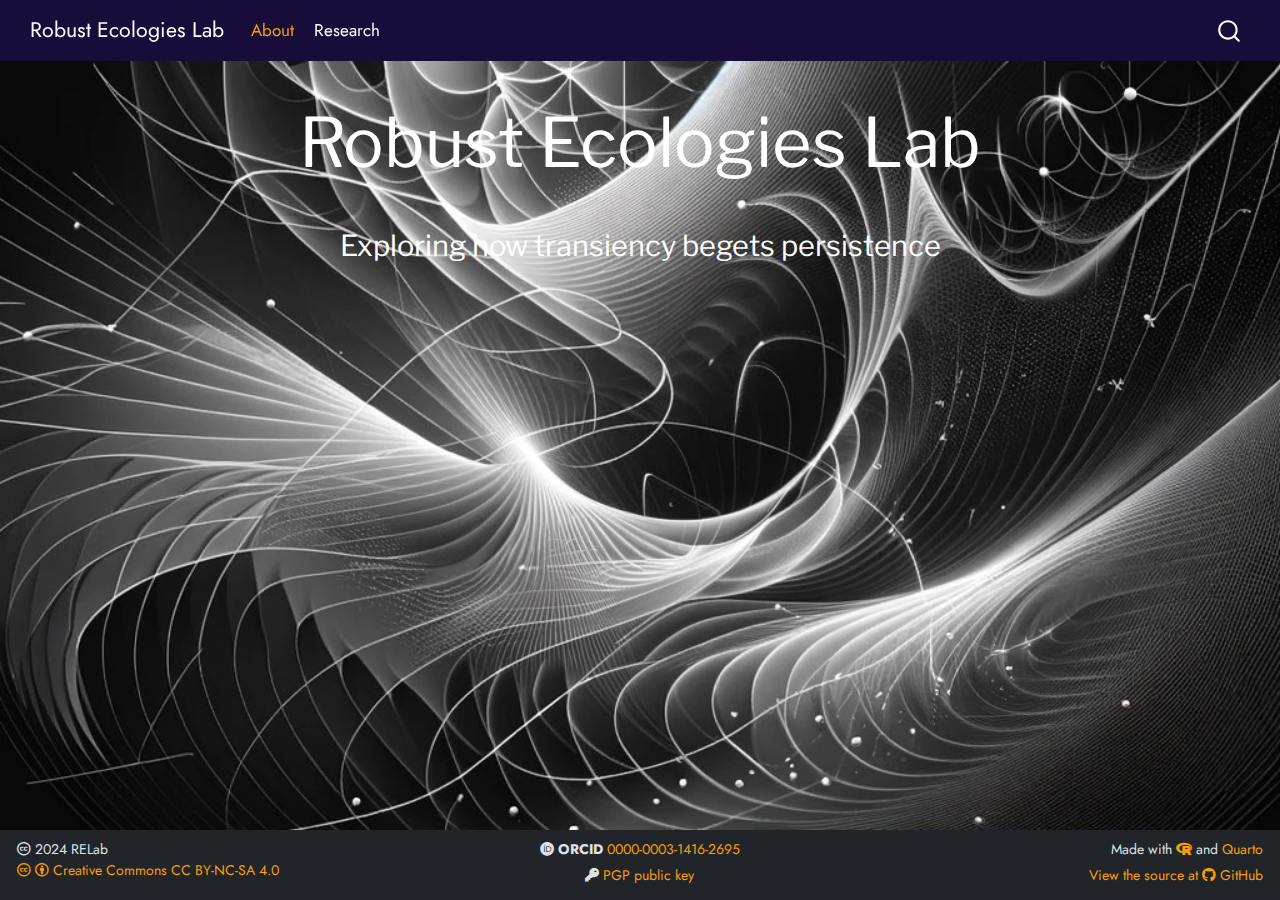
<file: index.html>
<!DOCTYPE html>
<html xmlns="http://www.w3.org/1999/xhtml" lang="en" xml:lang="en"><head>

<meta charset="utf-8">
<meta name="generator" content="quarto-1.5.57">

<meta name="viewport" content="width=device-width, initial-scale=1.0, user-scalable=yes">

<meta name="author" content="Pablo Almaraz">
<meta name="description" content="I’m a one man band">

<title>Robust Ecologies Lab</title>
<style>
code{white-space: pre-wrap;}
span.smallcaps{font-variant: small-caps;}
div.columns{display: flex; gap: min(4vw, 1.5em);}
div.column{flex: auto; overflow-x: auto;}
div.hanging-indent{margin-left: 1.5em; text-indent: -1.5em;}
ul.task-list{list-style: none;}
ul.task-list li input[type="checkbox"] {
  width: 0.8em;
  margin: 0 0.8em 0.2em -1em; /* quarto-specific, see https://github.com/quarto-dev/quarto-cli/issues/4556 */ 
  vertical-align: middle;
}
</style>


<script src="site_libs/quarto-nav/quarto-nav.js"></script>
<script src="site_libs/clipboard/clipboard.min.js"></script>
<script src="site_libs/quarto-search/autocomplete.umd.js"></script>
<script src="site_libs/quarto-search/fuse.min.js"></script>
<script src="site_libs/quarto-search/quarto-search.js"></script>
<meta name="quarto:offset" content="./">
<link href=".//files/favicon-512.png" rel="icon" type="image/png">
<script src="site_libs/quarto-html/quarto.js"></script>
<script src="site_libs/quarto-html/popper.min.js"></script>
<script src="site_libs/quarto-html/tippy.umd.min.js"></script>
<script src="site_libs/quarto-html/anchor.min.js"></script>
<link href="site_libs/quarto-html/tippy.css" rel="stylesheet">
<link href="site_libs/quarto-html/quarto-syntax-highlighting.css" rel="stylesheet" id="quarto-text-highlighting-styles">
<script src="site_libs/bootstrap/bootstrap.min.js"></script>
<link href="site_libs/bootstrap/bootstrap-icons.css" rel="stylesheet">
<link href="site_libs/bootstrap/bootstrap.min.css" rel="stylesheet" id="quarto-bootstrap" data-mode="light">
<link href="site_libs/quarto-contrib/fontawesome6-0.1.0/all.css" rel="stylesheet">
<link href="site_libs/quarto-contrib/fontawesome6-0.1.0/latex-fontsize.css" rel="stylesheet">
<script src="site_libs/quarto-contrib/iconify-2.0.0/iconify-icon.min.js"></script>
<script id="quarto-search-options" type="application/json">{
  "location": "navbar",
  "copy-button": false,
  "collapse-after": 3,
  "panel-placement": "end",
  "type": "overlay",
  "limit": 50,
  "keyboard-shortcut": [
    "f",
    "/",
    "s"
  ],
  "show-item-context": false,
  "language": {
    "search-no-results-text": "No results",
    "search-matching-documents-text": "matching documents",
    "search-copy-link-title": "Copy link to search",
    "search-hide-matches-text": "Hide additional matches",
    "search-more-match-text": "more match in this document",
    "search-more-matches-text": "more matches in this document",
    "search-clear-button-title": "Clear",
    "search-text-placeholder": "",
    "search-detached-cancel-button-title": "Cancel",
    "search-submit-button-title": "Submit",
    "search-label": "Search"
  }
}</script>

<script type="text/javascript">

(function(i,s,o,g,r,a,m){i['GoogleAnalyticsObject']=r;i[r]=i[r]||function(){
  (i[r].q=i[r].q||[]).push(arguments)},i[r].l=1*new Date();a=s.createElement(o),
  m=s.getElementsByTagName(o)[0];a.async=1;a.src=g;m.parentNode.insertBefore(a,m)
  })(window,document,'script','https://www.google-analytics.com/analytics.js','ga');
ga('create', 'UA-527449-5', 'auto');

ga('send', {
  hitType: 'pageview',
  'anonymizeIp': true,
});
</script>
<style>

      .quarto-title-block .quarto-title-banner {
        background: #CF5485;
      }
</style>


<meta property="og:title" content="Robust Ecologies Lab">
<meta property="og:image" content="https://robustecologies.org/files/profiles/twitter-card-large.png">
<meta property="og:site_name" content="Robust Ecologies Lab">
<meta property="og:locale" content="en_US">
<meta property="og:image:height" content="1257">
<meta property="og:image:width" content="2401">
<meta name="twitter:title" content="Robust Ecologies Lab">
<meta name="twitter:image" content="https://robustecologies.org/files/profiles/twitter-card-large.png">
<meta name="twitter:creator" content="@andrewheiss">
<meta name="twitter:site" content="@andrewheiss">
<meta name="twitter:card" content="summary_large_image">
<meta name="twitter:image-height" content="1257">
<meta name="twitter:image-width" content="2401">
</head>

<body class="nav-fixed fullcontent">

<div id="quarto-search-results"></div>
  <header id="quarto-header" class="headroom fixed-top quarto-banner">
    <nav class="navbar navbar-expand-lg " data-bs-theme="dark">
      <div class="navbar-container container-fluid">
      <div class="navbar-brand-container mx-auto">
    <a class="navbar-brand" href="./index.html">
    <span class="navbar-title">Robust Ecologies Lab</span>
    </a>
  </div>
            <div id="quarto-search" class="" title="Search"></div>
          <button class="navbar-toggler" type="button" data-bs-toggle="collapse" data-bs-target="#navbarCollapse" aria-controls="navbarCollapse" role="menu" aria-expanded="false" aria-label="Toggle navigation" onclick="if (window.quartoToggleHeadroom) { window.quartoToggleHeadroom(); }">
  <span class="navbar-toggler-icon"></span>
</button>
          <div class="collapse navbar-collapse" id="navbarCollapse">
            <ul class="navbar-nav navbar-nav-scroll me-auto">
  <li class="nav-item">
    <a class="nav-link active" href="./index.html" aria-current="page"> 
<span class="menu-text">About</span></a>
  </li>  
  <li class="nav-item">
    <a class="nav-link" href="./research/index.html"> 
<span class="menu-text">Research</span></a>
  </li>  
</ul>
            <ul class="navbar-nav navbar-nav-scroll ms-auto">
  <li class="nav-item">
    <a class="nav-link" href="mailto:palmaraz@gmail.com" rel="me"> 
<span class="menu-text"><iconify-icon inline="" icon="bi:envelope" style="font-size: 1.1em;" aria-label="Icon envelope from bi Iconify.design set." title="E-mail"></iconify-icon></span></a>
  </li>  
  <li class="nav-item">
    <a class="nav-link" href="https://bsky.app/profile/palmaraz.bsky.social" rel="me"> 
<span class="menu-text"><iconify-icon inline="" icon="ph:butterfly-bold" style="font-size: 1.2em;" aria-label="Icon butterfly-bold from ph Iconify.design set." title="Bluesky"></iconify-icon></span></a>
  </li>  
  <li class="nav-item">
    <a class="nav-link" href="https://ecoevo.social/users/palmaraz" rel="me"> 
<span class="menu-text"><iconify-icon inline="" icon="bi:mastodon" style="font-size: 1.1em;" aria-label="Icon mastodon from bi Iconify.design set." title="Mastodon"></iconify-icon></span></a>
  </li>  
  <li class="nav-item">
    <a class="nav-link" href="https://github.com/palmaraz" rel="me"> 
<span class="menu-text"><iconify-icon inline="" icon="bi:github" style="font-size: 1.1em;" aria-label="Icon github from bi Iconify.design set." title="GitHub"></iconify-icon></span></a>
  </li>  
</ul>
          </div> <!-- /navcollapse -->
            <div class="quarto-navbar-tools">
</div>
      </div> <!-- /container-fluid -->
    </nav>
</header>
<!-- content -->
<div id="quarto-content" class="quarto-container page-columns page-rows-contents page-layout-article page-navbar">
<!-- sidebar -->
<!-- margin-sidebar -->
    
<!-- main -->
<main class="content quarto-banner-title-block" id="quarto-document-content">




<style>
  /* Imagen de fondo que ocupa toda la página */
  body {
    background-image: url('./files/ss1.png');
    background-size: cover;
    background-position: center;
    background-attachment: fixed;
    color: #FFFFFF;
    text-align: justify;
  }

  /* Centrar el título principal */
  .title-centered {
    text-align: center;
    color: #FFFFFF;
    font-size: 4rem;
    margin-bottom: 30px; /* Espacio entre el título y el subtítulo */
  }

  /* Estilos para el subtítulo */
  .subtitle {
    font-size: 1.7rem; /* Ajusta el tamaño del subtítulo */
    color: #FFFFFF; /* Cambia el color del subtítulo si es necesario */
    text-align: center;
    margin-top: 0; /* Espacio superior para el subtítulo */
    margin-bottom: 20px; /* Espacio entre el subtítulo y el texto */
  }

  /* Estilos para el texto principal */
  .main-text {
    margin-top: 30px; /* Espacio entre el subtítulo y el texto */
  }
</style>

<div class="title-centered">
  Robust Ecologies Lab
</div>

<div class="subtitle">
  Exploring how transiency begets persistence
</div>

<!-- Any persisting collection of *agents* that interact with each other and *feedback* on their *environment* face the same problem: how to cope with *fluctuations* while maintaining long-term *integrity*. This is true whether the collection of agents refers to stem cells undergoing differentiation during development ... I call this ecologies. I try to escape the curse of reification.  -->
<!-- In our lab, we focus on: -->
<!-- - **Transiency**: How systems avoid vanishing while flowing in a permanent transient state. -->
<!-- - **Feedback loops**: How interactions between agents and their environment shape persistence. -->
<!-- - **Robustness**: The ability of systems to mantain integrity amisdt fluctuations. -->



</main> <!-- /main -->
<script id="quarto-html-after-body" type="application/javascript">
window.document.addEventListener("DOMContentLoaded", function (event) {
  const toggleBodyColorMode = (bsSheetEl) => {
    const mode = bsSheetEl.getAttribute("data-mode");
    const bodyEl = window.document.querySelector("body");
    if (mode === "dark") {
      bodyEl.classList.add("quarto-dark");
      bodyEl.classList.remove("quarto-light");
    } else {
      bodyEl.classList.add("quarto-light");
      bodyEl.classList.remove("quarto-dark");
    }
  }
  const toggleBodyColorPrimary = () => {
    const bsSheetEl = window.document.querySelector("link#quarto-bootstrap");
    if (bsSheetEl) {
      toggleBodyColorMode(bsSheetEl);
    }
  }
  toggleBodyColorPrimary();  
  const icon = "";
  const anchorJS = new window.AnchorJS();
  anchorJS.options = {
    placement: 'right',
    icon: icon
  };
  anchorJS.add('.anchored');
  const isCodeAnnotation = (el) => {
    for (const clz of el.classList) {
      if (clz.startsWith('code-annotation-')) {                     
        return true;
      }
    }
    return false;
  }
  const onCopySuccess = function(e) {
    // button target
    const button = e.trigger;
    // don't keep focus
    button.blur();
    // flash "checked"
    button.classList.add('code-copy-button-checked');
    var currentTitle = button.getAttribute("title");
    button.setAttribute("title", "Copied!");
    let tooltip;
    if (window.bootstrap) {
      button.setAttribute("data-bs-toggle", "tooltip");
      button.setAttribute("data-bs-placement", "left");
      button.setAttribute("data-bs-title", "Copied!");
      tooltip = new bootstrap.Tooltip(button, 
        { trigger: "manual", 
          customClass: "code-copy-button-tooltip",
          offset: [0, -8]});
      tooltip.show();    
    }
    setTimeout(function() {
      if (tooltip) {
        tooltip.hide();
        button.removeAttribute("data-bs-title");
        button.removeAttribute("data-bs-toggle");
        button.removeAttribute("data-bs-placement");
      }
      button.setAttribute("title", currentTitle);
      button.classList.remove('code-copy-button-checked');
    }, 1000);
    // clear code selection
    e.clearSelection();
  }
  const getTextToCopy = function(trigger) {
      const codeEl = trigger.previousElementSibling.cloneNode(true);
      for (const childEl of codeEl.children) {
        if (isCodeAnnotation(childEl)) {
          childEl.remove();
        }
      }
      return codeEl.innerText;
  }
  const clipboard = new window.ClipboardJS('.code-copy-button:not([data-in-quarto-modal])', {
    text: getTextToCopy
  });
  clipboard.on('success', onCopySuccess);
  if (window.document.getElementById('quarto-embedded-source-code-modal')) {
    // For code content inside modals, clipBoardJS needs to be initialized with a container option
    // TODO: Check when it could be a function (https://github.com/zenorocha/clipboard.js/issues/860)
    const clipboardModal = new window.ClipboardJS('.code-copy-button[data-in-quarto-modal]', {
      text: getTextToCopy,
      container: window.document.getElementById('quarto-embedded-source-code-modal')
    });
    clipboardModal.on('success', onCopySuccess);
  }
    var localhostRegex = new RegExp(/^(?:http|https):\/\/localhost\:?[0-9]*\//);
    var mailtoRegex = new RegExp(/^mailto:/);
      var filterRegex = new RegExp("https:\/\/robustecologies\.org");
    var isInternal = (href) => {
        return filterRegex.test(href) || localhostRegex.test(href) || mailtoRegex.test(href);
    }
    // Inspect non-navigation links and adorn them if external
 	var links = window.document.querySelectorAll('a[href]:not(.nav-link):not(.navbar-brand):not(.toc-action):not(.sidebar-link):not(.sidebar-item-toggle):not(.pagination-link):not(.no-external):not([aria-hidden]):not(.dropdown-item):not(.quarto-navigation-tool):not(.about-link)');
    for (var i=0; i<links.length; i++) {
      const link = links[i];
      if (!isInternal(link.href)) {
        // undo the damage that might have been done by quarto-nav.js in the case of
        // links that we want to consider external
        if (link.dataset.originalHref !== undefined) {
          link.href = link.dataset.originalHref;
        }
      }
    }
  function tippyHover(el, contentFn, onTriggerFn, onUntriggerFn) {
    const config = {
      allowHTML: true,
      maxWidth: 500,
      delay: 100,
      arrow: false,
      appendTo: function(el) {
          return el.parentElement;
      },
      interactive: true,
      interactiveBorder: 10,
      theme: 'quarto',
      placement: 'bottom-start',
    };
    if (contentFn) {
      config.content = contentFn;
    }
    if (onTriggerFn) {
      config.onTrigger = onTriggerFn;
    }
    if (onUntriggerFn) {
      config.onUntrigger = onUntriggerFn;
    }
    window.tippy(el, config); 
  }
  const noterefs = window.document.querySelectorAll('a[role="doc-noteref"]');
  for (var i=0; i<noterefs.length; i++) {
    const ref = noterefs[i];
    tippyHover(ref, function() {
      // use id or data attribute instead here
      let href = ref.getAttribute('data-footnote-href') || ref.getAttribute('href');
      try { href = new URL(href).hash; } catch {}
      const id = href.replace(/^#\/?/, "");
      const note = window.document.getElementById(id);
      if (note) {
        return note.innerHTML;
      } else {
        return "";
      }
    });
  }
  const xrefs = window.document.querySelectorAll('a.quarto-xref');
  const processXRef = (id, note) => {
    // Strip column container classes
    const stripColumnClz = (el) => {
      el.classList.remove("page-full", "page-columns");
      if (el.children) {
        for (const child of el.children) {
          stripColumnClz(child);
        }
      }
    }
    stripColumnClz(note)
    if (id === null || id.startsWith('sec-')) {
      // Special case sections, only their first couple elements
      const container = document.createElement("div");
      if (note.children && note.children.length > 2) {
        container.appendChild(note.children[0].cloneNode(true));
        for (let i = 1; i < note.children.length; i++) {
          const child = note.children[i];
          if (child.tagName === "P" && child.innerText === "") {
            continue;
          } else {
            container.appendChild(child.cloneNode(true));
            break;
          }
        }
        if (window.Quarto?.typesetMath) {
          window.Quarto.typesetMath(container);
        }
        return container.innerHTML
      } else {
        if (window.Quarto?.typesetMath) {
          window.Quarto.typesetMath(note);
        }
        return note.innerHTML;
      }
    } else {
      // Remove any anchor links if they are present
      const anchorLink = note.querySelector('a.anchorjs-link');
      if (anchorLink) {
        anchorLink.remove();
      }
      if (window.Quarto?.typesetMath) {
        window.Quarto.typesetMath(note);
      }
      // TODO in 1.5, we should make sure this works without a callout special case
      if (note.classList.contains("callout")) {
        return note.outerHTML;
      } else {
        return note.innerHTML;
      }
    }
  }
  for (var i=0; i<xrefs.length; i++) {
    const xref = xrefs[i];
    tippyHover(xref, undefined, function(instance) {
      instance.disable();
      let url = xref.getAttribute('href');
      let hash = undefined; 
      if (url.startsWith('#')) {
        hash = url;
      } else {
        try { hash = new URL(url).hash; } catch {}
      }
      if (hash) {
        const id = hash.replace(/^#\/?/, "");
        const note = window.document.getElementById(id);
        if (note !== null) {
          try {
            const html = processXRef(id, note.cloneNode(true));
            instance.setContent(html);
          } finally {
            instance.enable();
            instance.show();
          }
        } else {
          // See if we can fetch this
          fetch(url.split('#')[0])
          .then(res => res.text())
          .then(html => {
            const parser = new DOMParser();
            const htmlDoc = parser.parseFromString(html, "text/html");
            const note = htmlDoc.getElementById(id);
            if (note !== null) {
              const html = processXRef(id, note);
              instance.setContent(html);
            } 
          }).finally(() => {
            instance.enable();
            instance.show();
          });
        }
      } else {
        // See if we can fetch a full url (with no hash to target)
        // This is a special case and we should probably do some content thinning / targeting
        fetch(url)
        .then(res => res.text())
        .then(html => {
          const parser = new DOMParser();
          const htmlDoc = parser.parseFromString(html, "text/html");
          const note = htmlDoc.querySelector('main.content');
          if (note !== null) {
            // This should only happen for chapter cross references
            // (since there is no id in the URL)
            // remove the first header
            if (note.children.length > 0 && note.children[0].tagName === "HEADER") {
              note.children[0].remove();
            }
            const html = processXRef(null, note);
            instance.setContent(html);
          } 
        }).finally(() => {
          instance.enable();
          instance.show();
        });
      }
    }, function(instance) {
    });
  }
      let selectedAnnoteEl;
      const selectorForAnnotation = ( cell, annotation) => {
        let cellAttr = 'data-code-cell="' + cell + '"';
        let lineAttr = 'data-code-annotation="' +  annotation + '"';
        const selector = 'span[' + cellAttr + '][' + lineAttr + ']';
        return selector;
      }
      const selectCodeLines = (annoteEl) => {
        const doc = window.document;
        const targetCell = annoteEl.getAttribute("data-target-cell");
        const targetAnnotation = annoteEl.getAttribute("data-target-annotation");
        const annoteSpan = window.document.querySelector(selectorForAnnotation(targetCell, targetAnnotation));
        const lines = annoteSpan.getAttribute("data-code-lines").split(",");
        const lineIds = lines.map((line) => {
          return targetCell + "-" + line;
        })
        let top = null;
        let height = null;
        let parent = null;
        if (lineIds.length > 0) {
            //compute the position of the single el (top and bottom and make a div)
            const el = window.document.getElementById(lineIds[0]);
            top = el.offsetTop;
            height = el.offsetHeight;
            parent = el.parentElement.parentElement;
          if (lineIds.length > 1) {
            const lastEl = window.document.getElementById(lineIds[lineIds.length - 1]);
            const bottom = lastEl.offsetTop + lastEl.offsetHeight;
            height = bottom - top;
          }
          if (top !== null && height !== null && parent !== null) {
            // cook up a div (if necessary) and position it 
            let div = window.document.getElementById("code-annotation-line-highlight");
            if (div === null) {
              div = window.document.createElement("div");
              div.setAttribute("id", "code-annotation-line-highlight");
              div.style.position = 'absolute';
              parent.appendChild(div);
            }
            div.style.top = top - 2 + "px";
            div.style.height = height + 4 + "px";
            div.style.left = 0;
            let gutterDiv = window.document.getElementById("code-annotation-line-highlight-gutter");
            if (gutterDiv === null) {
              gutterDiv = window.document.createElement("div");
              gutterDiv.setAttribute("id", "code-annotation-line-highlight-gutter");
              gutterDiv.style.position = 'absolute';
              const codeCell = window.document.getElementById(targetCell);
              const gutter = codeCell.querySelector('.code-annotation-gutter');
              gutter.appendChild(gutterDiv);
            }
            gutterDiv.style.top = top - 2 + "px";
            gutterDiv.style.height = height + 4 + "px";
          }
          selectedAnnoteEl = annoteEl;
        }
      };
      const unselectCodeLines = () => {
        const elementsIds = ["code-annotation-line-highlight", "code-annotation-line-highlight-gutter"];
        elementsIds.forEach((elId) => {
          const div = window.document.getElementById(elId);
          if (div) {
            div.remove();
          }
        });
        selectedAnnoteEl = undefined;
      };
        // Handle positioning of the toggle
    window.addEventListener(
      "resize",
      throttle(() => {
        elRect = undefined;
        if (selectedAnnoteEl) {
          selectCodeLines(selectedAnnoteEl);
        }
      }, 10)
    );
    function throttle(fn, ms) {
    let throttle = false;
    let timer;
      return (...args) => {
        if(!throttle) { // first call gets through
            fn.apply(this, args);
            throttle = true;
        } else { // all the others get throttled
            if(timer) clearTimeout(timer); // cancel #2
            timer = setTimeout(() => {
              fn.apply(this, args);
              timer = throttle = false;
            }, ms);
        }
      };
    }
      // Attach click handler to the DT
      const annoteDls = window.document.querySelectorAll('dt[data-target-cell]');
      for (const annoteDlNode of annoteDls) {
        annoteDlNode.addEventListener('click', (event) => {
          const clickedEl = event.target;
          if (clickedEl !== selectedAnnoteEl) {
            unselectCodeLines();
            const activeEl = window.document.querySelector('dt[data-target-cell].code-annotation-active');
            if (activeEl) {
              activeEl.classList.remove('code-annotation-active');
            }
            selectCodeLines(clickedEl);
            clickedEl.classList.add('code-annotation-active');
          } else {
            // Unselect the line
            unselectCodeLines();
            clickedEl.classList.remove('code-annotation-active');
          }
        });
      }
  const findCites = (el) => {
    const parentEl = el.parentElement;
    if (parentEl) {
      const cites = parentEl.dataset.cites;
      if (cites) {
        return {
          el,
          cites: cites.split(' ')
        };
      } else {
        return findCites(el.parentElement)
      }
    } else {
      return undefined;
    }
  };
  var bibliorefs = window.document.querySelectorAll('a[role="doc-biblioref"]');
  for (var i=0; i<bibliorefs.length; i++) {
    const ref = bibliorefs[i];
    const citeInfo = findCites(ref);
    if (citeInfo) {
      tippyHover(citeInfo.el, function() {
        var popup = window.document.createElement('div');
        citeInfo.cites.forEach(function(cite) {
          var citeDiv = window.document.createElement('div');
          citeDiv.classList.add('hanging-indent');
          citeDiv.classList.add('csl-entry');
          var biblioDiv = window.document.getElementById('ref-' + cite);
          if (biblioDiv) {
            citeDiv.innerHTML = biblioDiv.innerHTML;
          }
          popup.appendChild(citeDiv);
        });
        return popup.innerHTML;
      });
    }
  }
});
</script>
</div> <!-- /content -->
<footer class="footer">
  <div class="nav-footer">
    <div class="nav-footer-left">
<p><span class="faux-block"><i class="fa-brands fa-creative-commons" aria-label="creative-commons"></i> 2024 RELab <span class="faux-block"><a href="https://creativecommons.org/licenses/by-nc-sa/4.0/"><i class="fa-brands fa-creative-commons" aria-label="creative-commons"></i> <i class="fa-brands fa-creative-commons-by" aria-label="creative-commons-by"></i> Creative Commons CC BY-NC-SA 4.0</a></span></span></p>
</div>   
    <div class="nav-footer-center">
<p><span class="faux-block"><i class="fa-brands fa-orcid" aria-label="orcid"></i> <strong>ORCID</strong> <a href="https://orcid.org/0000-0003-1416-2695">0000-0003-1416-2695</a></span> <span class="faux-block"><i class="fa-solid fa-key" aria-label="key"></i> <a href="pgpk.txt">PGP public key</a></span></p>
</div>
    <div class="nav-footer-right">
<p><span class="faux-block">Made with <a href="https://cran.r-project.org/"><i class="fa-brands fa-r-project" aria-label="r-project"></i></a> and <a href="https://quarto.org/">Quarto</a></span> <span class="faux-block"><a href="https://github.com/palmaraz">View the source at <i class="fa-brands fa-github" aria-label="github"></i> GitHub</a></span></p>
</div>
  </div>
</footer>




</body></html>
</file>
<file: site_libs/quarto-html/tippy.css>
.tippy-box[data-animation=fade][data-state=hidden]{opacity:0}[data-tippy-root]{max-width:calc(100vw - 10px)}.tippy-box{position:relative;background-color:#333;color:#fff;border-radius:4px;font-size:14px;line-height:1.4;white-space:normal;outline:0;transition-property:transform,visibility,opacity}.tippy-box[data-placement^=top]>.tippy-arrow{bottom:0}.tippy-box[data-placement^=top]>.tippy-arrow:before{bottom:-7px;left:0;border-width:8px 8px 0;border-top-color:initial;transform-origin:center top}.tippy-box[data-placement^=bottom]>.tippy-arrow{top:0}.tippy-box[data-placement^=bottom]>.tippy-arrow:before{top:-7px;left:0;border-width:0 8px 8px;border-bottom-color:initial;transform-origin:center bottom}.tippy-box[data-placement^=left]>.tippy-arrow{right:0}.tippy-box[data-placement^=left]>.tippy-arrow:before{border-width:8px 0 8px 8px;border-left-color:initial;right:-7px;transform-origin:center left}.tippy-box[data-placement^=right]>.tippy-arrow{left:0}.tippy-box[data-placement^=right]>.tippy-arrow:before{left:-7px;border-width:8px 8px 8px 0;border-right-color:initial;transform-origin:center right}.tippy-box[data-inertia][data-state=visible]{transition-timing-function:cubic-bezier(.54,1.5,.38,1.11)}.tippy-arrow{width:16px;height:16px;color:#333}.tippy-arrow:before{content:"";position:absolute;border-color:transparent;border-style:solid}.tippy-content{position:relative;padding:5px 9px;z-index:1}
</file>
<file: site_libs/quarto-html/quarto-syntax-highlighting.css>
/* quarto syntax highlight colors */
:root {
  --quarto-hl-al-color: #ff5555;
  --quarto-hl-an-color: #75715e;
  --quarto-hl-at-color: #f92672;
  --quarto-hl-bn-color: #ae81ff;
  --quarto-hl-bu-color: #66D9EF;
  --quarto-hl-ch-color: #e6db74;
  --quarto-hl-co-color: #75715e;
  --quarto-hl-cv-color: #75715e;
  --quarto-hl-cn-color: #ae81ff;
  --quarto-hl-cf-color: #f92672;
  --quarto-hl-dt-color: #66d9ef;
  --quarto-hl-dv-color: #ae81ff;
  --quarto-hl-do-color: #75715e;
  --quarto-hl-er-color: #ff5555;
  --quarto-hl-ex-color: #a6e22e;
  --quarto-hl-fl-color: #ae81ff;
  --quarto-hl-fu-color: #a6e22e;
  --quarto-hl-im-color: #f92672;
  --quarto-hl-in-color: #f1fa8c;
  --quarto-hl-kw-color: #f92672;
  --quarto-hl-op-color: #f8f8f2;
  --quarto-hl-pp-color: #f92672;
  --quarto-hl-re-color: #75715e;
  --quarto-hl-sc-color: #ae81ff;
  --quarto-hl-ss-color: #e6db74;
  --quarto-hl-st-color: #e6db74;
  --quarto-hl-va-color: #f8f8f2;
  --quarto-hl-vs-color: #e6db74;
  --quarto-hl-wa-color: #ff5555;
}

/* other quarto variables */
:root {
  --quarto-font-monospace: SFMono-Regular, Menlo, Monaco, Consolas, "Liberation Mono", "Courier New", monospace;
}

code span.al {
  font-weight: bold;
  color: #ff5555;
}

code span.an {
  color: #75715e;
}

code span.at {
  color: #f92672;
}

code span.bn {
  color: #ae81ff;
}

code span.bu {
  color: #66D9EF;
}

code span.ch {
  color: #e6db74;
}

code span.co {
  color: #75715e;
}

code span.cv {
  color: #75715e;
}

code span.cn {
  color: #ae81ff;
}

code span.cf {
  color: #f92672;
}

code span.dt {
  font-style: italic;
  color: #66d9ef;
}

code span.dv {
  color: #ae81ff;
}

code span.do {
  color: #75715e;
}

code span.er {
  color: #ff5555;
  text-decoration: underline;
}

code span.ex {
  font-weight: bold;
  color: #a6e22e;
}

code span.fl {
  color: #ae81ff;
}

code span.fu {
  color: #a6e22e;
}

code span.im {
  color: #f92672;
}

code span.in {
  color: #f1fa8c;
}

code span.kw {
  color: #f92672;
}

pre > code.sourceCode > span {
  color: #f8f8f2;
}

code span {
  color: #f8f8f2;
}

code.sourceCode > span {
  color: #f8f8f2;
}

div.sourceCode,
div.sourceCode pre.sourceCode {
  color: #f8f8f2;
}

code span.op {
  color: #f8f8f2;
}

code span.pp {
  color: #f92672;
}

code span.re {
  color: #75715e;
}

code span.sc {
  color: #ae81ff;
}

code span.ss {
  color: #e6db74;
}

code span.st {
  color: #e6db74;
}

code span.va {
  color: #f8f8f2;
}

code span.vs {
  color: #e6db74;
}

code span.wa {
  color: #ff5555;
}

.prevent-inlining {
  content: "</";
}

/*# sourceMappingURL=debc5d5d77c3f9108843748ff7464032.css.map */
</file>
<file: site_libs/quarto-contrib/fontawesome6-0.1.0/latex-fontsize.css>
.fa-tiny {
  font-size: 0.5em;
}
.fa-scriptsize {
  font-size: 0.7em;
}
.fa-footnotesize {
  font-size: 0.8em;
}
.fa-small {
  font-size: 0.9em;
}
.fa-normalsize {
  font-size: 1em;
}
.fa-large {
  font-size: 1.2em;
}
.fa-Large {
  font-size: 1.5em;
}
.fa-LARGE {
  font-size: 1.75em;
}
.fa-huge {
  font-size: 2em;
}
.fa-Huge {
  font-size: 2.5em;
}
</file>
